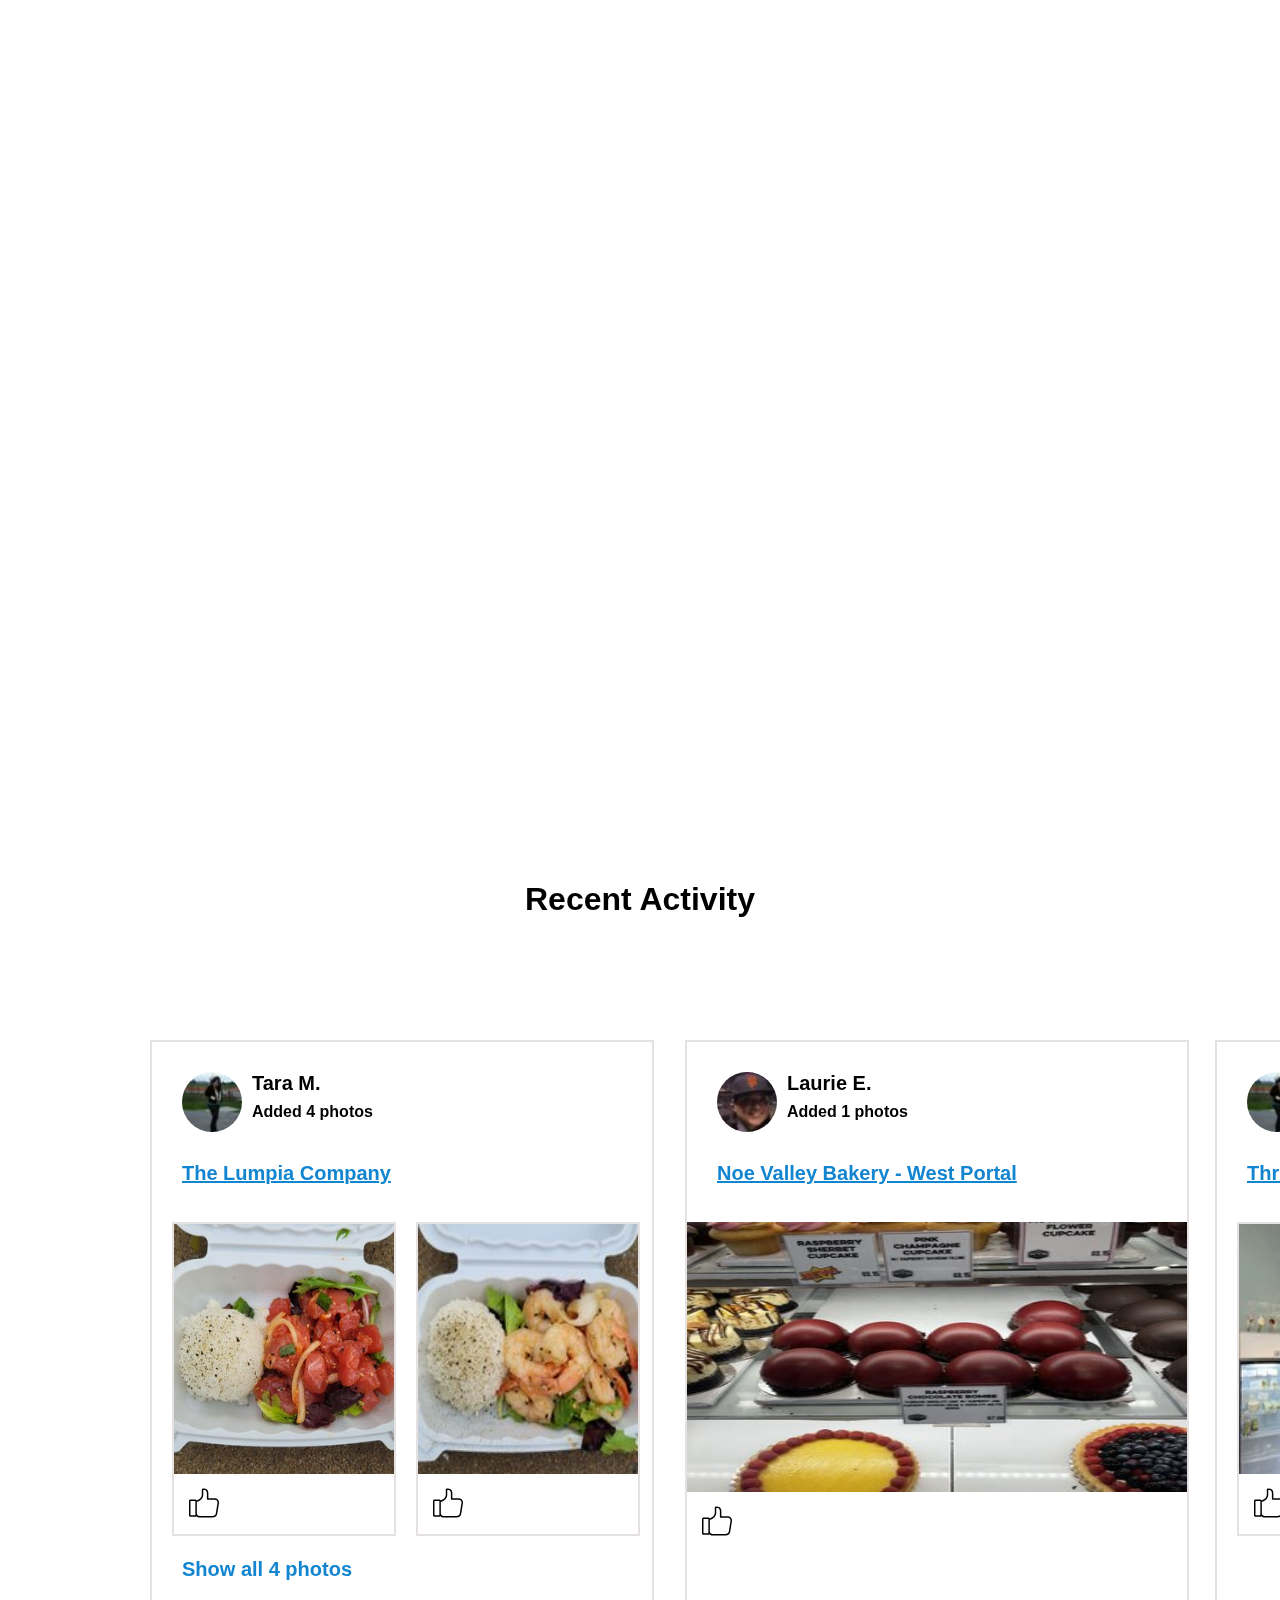
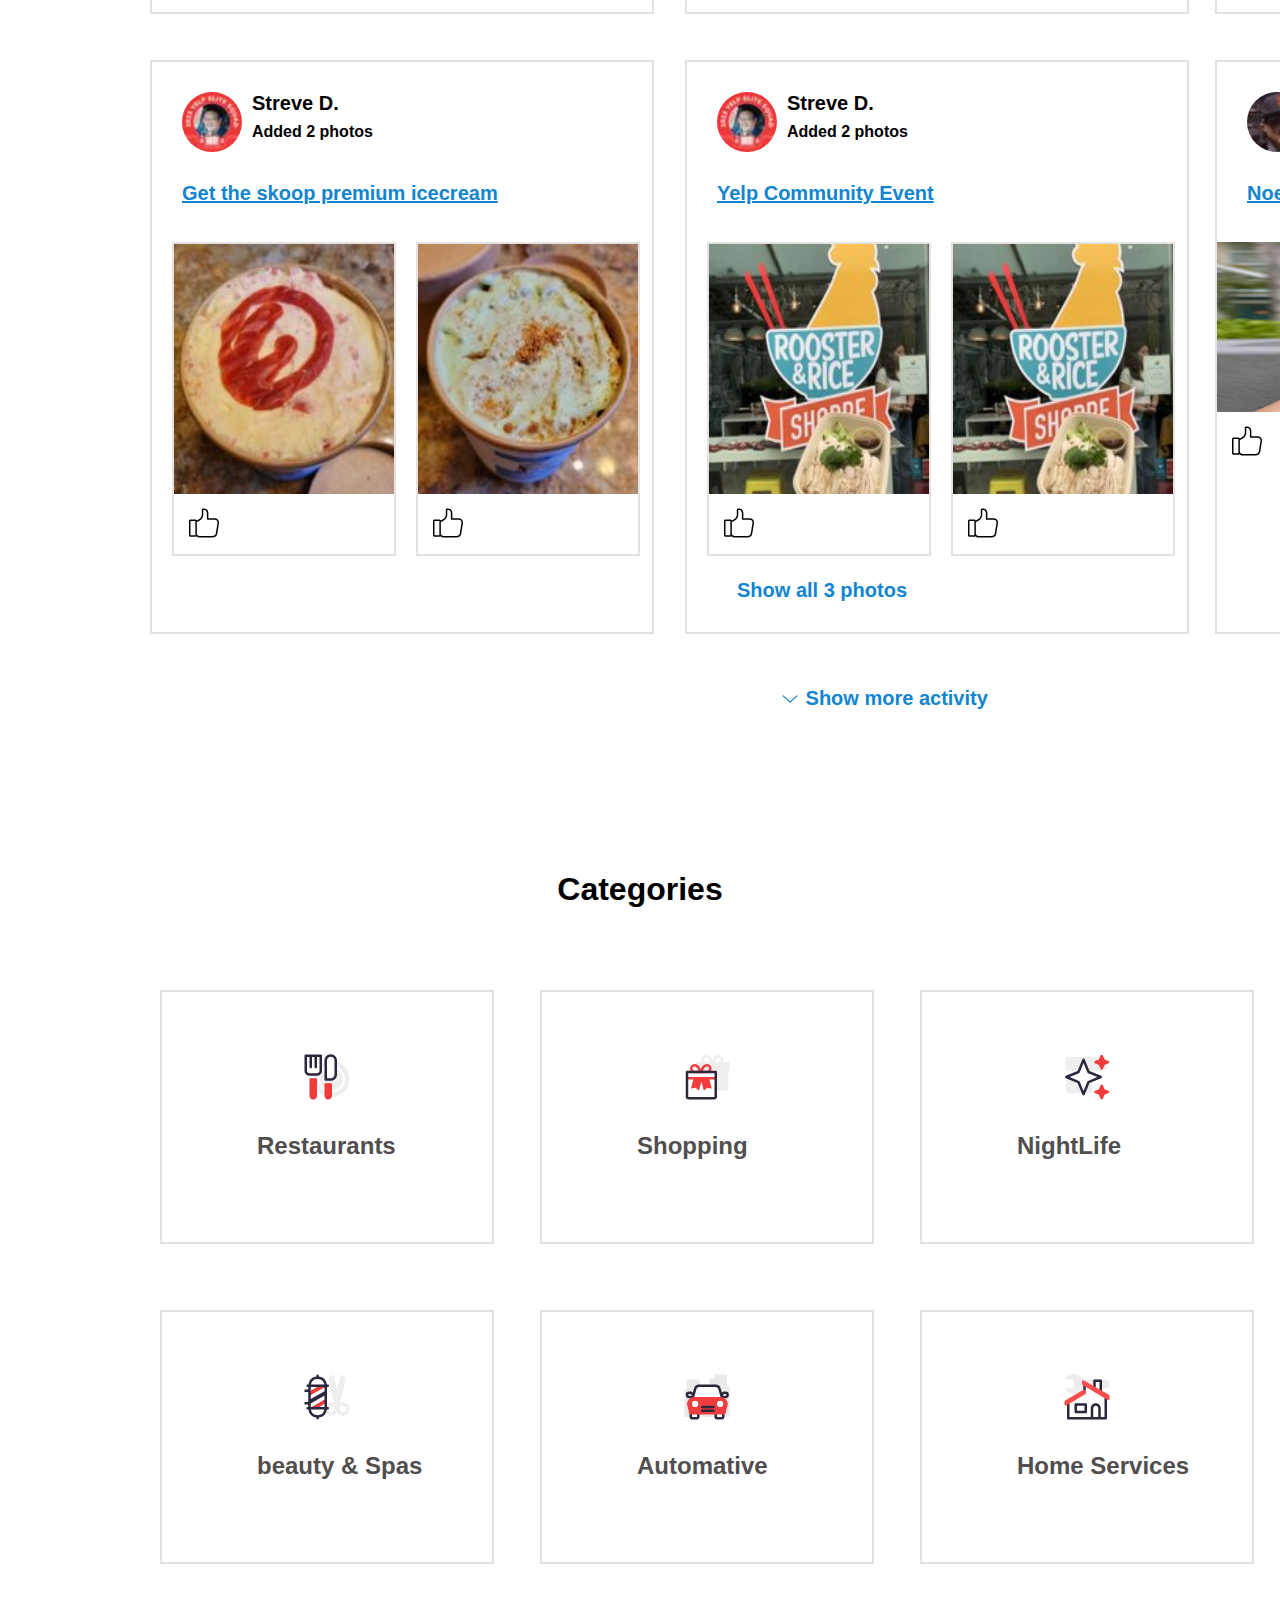
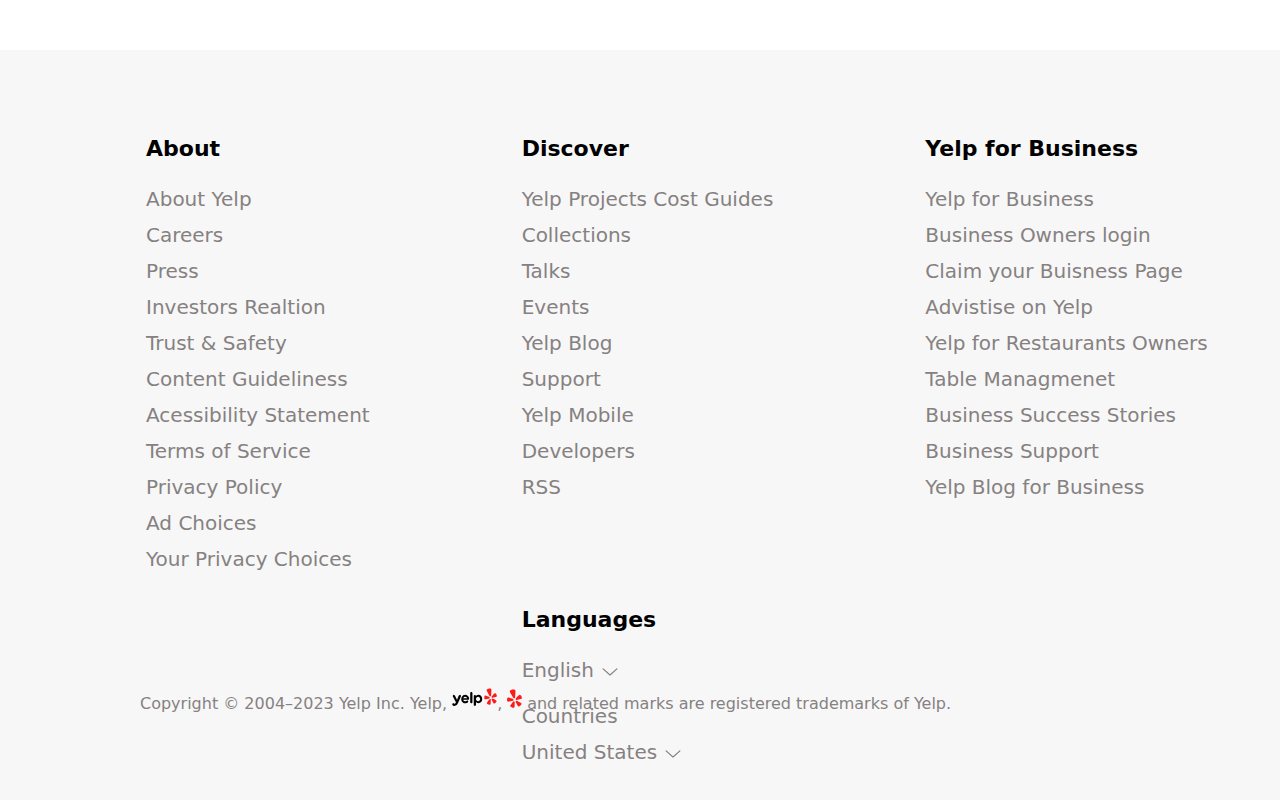
<file: index.html>
<!DOCTYPE html>
<html lang="en">
  <head>
    <meta charset="UTF-8" />
    <meta http-equiv="X-UA-Compatible" />
    <meta name="viewport" content="width=device-width, initial-scale=1.0" />
    <title>yelp.com</title>
    <link rel="stylesheet" href="styles.css" />
  </head>
  <body>
    <div class="hero-section clearfix">
      <nav>
        <img class="logo" src="images/logo.svg" />
        <form>
          <input
            class="search1"
            type="text"
            placeholder="tacos, cheap dinner, Max's"
          />
          <input class="search2" type="text" placeholder="San Francisco, CA" />
          <button type="submit">
            <svg class="icon" width="24" height="24" class="icon_svg">
              <path
                d="M21.853 20.355l-3.444-3.443a9.428 9.428 0 10-16.761-6.171 9.428 9.428 0 0015.348 7.586l3.443 3.442a1 1 0 101.414-1.414zM5.82 16.245a7.429 7.429 0 115.253 2.175 7.38 7.38 0 01-5.253-2.176z"
              ></path>
            </svg>
          </button>
        </form>
        <div class="dropdown">
          <button class="dropbtn">
            Yelp for Business
            <svg
              class="svg-icon"
              style="
                width: 1em;
                height: 1em;
                vertical-align: middle;
                fill: currentColor;
                overflow: hidden;
              "
              viewBox="0 0 1024 1024"
              version="1.1"
              xmlns="http://www.w3.org/2000/svg"
            >
              <path
                d="M896 352a32 32 0 0 0-32-32c-8.288 0-15.776 3.232-21.456 8.4l-0.08-0.08L512 628.752 181.52 328.32l-0.08 0.08A31.744 31.744 0 0 0 160 320a32 32 0 0 0-32 32c0 9.392 4.112 17.744 10.544 23.6l-0.064 0.08 352 320 0.064-0.08c5.68 5.168 13.168 8.4 21.456 8.4s15.776-3.232 21.456-8.416l0.08 0.08 352-320-0.08-0.08c6.432-5.84 10.544-14.208 10.544-23.584z"
              />
            </svg>
          </button>
          <div class="dropdown-content">
            <a href="#">Add a Business</a>s
            <a href="#">Claim your business</a>
            <a href="#">Log in to your Account</a>
            <a href="#">Explore yelp for Business</a>
          </div>
        </div>
        <button class="dropbtn2">Write a Review</button>
        <a href="login.html"><button class="dropbtn3">Log In</button></a>
        <a href="signup.html"><button class="dropbtn4">Sign Up</button></a>
      </nav>
      <div class="restaurants">
        <button class="btn1">
          Restaurants
          <svg
            class="svg-icon"
            style="
              width: 1em;
              height: 1em;
              vertical-align: middle;
              fill: currentColor;
              overflow: hidden;
            "
            viewBox="0 0 1024 1024"
            version="1.1"
            xmlns="http://www.w3.org/2000/svg"
          >
            <path
              d="M896 352a32 32 0 0 0-32-32c-8.288 0-15.776 3.232-21.456 8.4l-0.08-0.08L512 628.752 181.52 328.32l-0.08 0.08A31.744 31.744 0 0 0 160 320a32 32 0 0 0-32 32c0 9.392 4.112 17.744 10.544 23.6l-0.064 0.08 352 320 0.064-0.08c5.68 5.168 13.168 8.4 21.456 8.4s15.776-3.232 21.456-8.416l0.08 0.08 352-320-0.08-0.08c6.432-5.84 10.544-14.208 10.544-23.584z"
            />
          </svg>
        </button>
        <button class="btn1">
          Home Services
          <svg
            class="svg-icon"
            style="
              width: 1em;
              height: 1em;
              vertical-align: middle;
              fill: currentColor;
              overflow: hidden;
            "
            viewBox="0 0 1024 1024"
            version="1.1"
            xmlns="http://www.w3.org/2000/svg"
          >
            <path
              d="M896 352a32 32 0 0 0-32-32c-8.288 0-15.776 3.232-21.456 8.4l-0.08-0.08L512 628.752 181.52 328.32l-0.08 0.08A31.744 31.744 0 0 0 160 320a32 32 0 0 0-32 32c0 9.392 4.112 17.744 10.544 23.6l-0.064 0.08 352 320 0.064-0.08c5.68 5.168 13.168 8.4 21.456 8.4s15.776-3.232 21.456-8.416l0.08 0.08 352-320-0.08-0.08c6.432-5.84 10.544-14.208 10.544-23.584z"
            />
          </svg>
        </button>
        <button class="btn1">
          Auto Services
          <svg
            class="svg-icon"
            style="
              width: 1em;
              height: 1em;
              vertical-align: middle;
              fill: currentColor;
              overflow: hidden;
            "
            viewBox="0 0 1024 1024"
            version="1.1"
            xmlns="http://www.w3.org/2000/svg"
          >
            <path
              d="M896 352a32 32 0 0 0-32-32c-8.288 0-15.776 3.232-21.456 8.4l-0.08-0.08L512 628.752 181.52 328.32l-0.08 0.08A31.744 31.744 0 0 0 160 320a32 32 0 0 0-32 32c0 9.392 4.112 17.744 10.544 23.6l-0.064 0.08 352 320 0.064-0.08c5.68 5.168 13.168 8.4 21.456 8.4s15.776-3.232 21.456-8.416l0.08 0.08 352-320-0.08-0.08c6.432-5.84 10.544-14.208 10.544-23.584z"
            />
          </svg>
        </button>
        <button class="btn11">
          More
          <svg
            class="svg-icon"
            style="
              width: 1em;
              height: 1em;
              vertical-align: middle;
              fill: currentColor;
              overflow: hidden;
            "
            viewBox="0 0 1024 1024"
            version="1.1"
            xmlns="http://www.w3.org/2000/svg"
          >
            <path
              d="M896 352a32 32 0 0 0-32-32c-8.288 0-15.776 3.232-21.456 8.4l-0.08-0.08L512 628.752 181.52 328.32l-0.08 0.08A31.744 31.744 0 0 0 160 320a32 32 0 0 0-32 32c0 9.392 4.112 17.744 10.544 23.6l-0.064 0.08 352 320 0.064-0.08c5.68 5.168 13.168 8.4 21.456 8.4s15.776-3.232 21.456-8.416l0.08 0.08 352-320-0.08-0.08c6.432-5.84 10.544-14.208 10.544-23.584z"
            />
          </svg>
        </button>
      </div>

      <div class="hero-text"></div>
      <button class="hero-btn">
        <svg class="icon" width="24" height="24" class="icon_svg">
          <path
            d="M21.853 20.355l-3.444-3.443a9.428 9.428 0 10-16.761-6.171 9.428 9.428 0 0015.348 7.586l3.443 3.442a1 1 0 101.414-1.414zM5.82 16.245a7.429 7.429 0 115.253 2.175 7.38 7.38 0 01-5.253-2.176z"
          ></path>
        </svg>
      </button>
      <div class="line"></div>
      <div class="line"></div>
      <div class="line"></div>
      <div class="line"></div>
    </div>
    <div class="recent">
      <h1>Recent Activity</h1>
      <card class="card1">
        <img class="profile" src="images/profile-image.jpg" />
        <h3>Tara M.</h3>
        <p>Added 4 photos</p>
        <a class="link" href="#">The Lumpia Company</a>

        <div class="images">
          <div class="sec1">
            <img src="images/food1.jpg" height="250px" width="220px" />
            <img class="icon_svg" src="images/like-icon.svg" />
          </div>
          <div class="sec2">
            <img src="images/food2.jpg" height="250px" width="220px" />
            <img class="icon_svg" src="images/like-icon.svg" />
          </div>
        </div>
        <h4 class="link bottom">Show all 4 photos</h4>
      </card>

      <card class="card2">
        <img class="profile" src="images/profile2.jpg" />
        <h3>Laurie E.</h3>
        <p>Added 1 photos</p>
        <a class="link" href="#">Noe Valley Bakery - West Portal</a>

        <div class="imagess">
          <img src="images/food3.jpg" height="270px" width="500px" />
          <img class="icon_svg" src="images/like-icon.svg" />
        </div>
      </card>

      <card class="card3">
        <img class="profile" src="images/profile-image.jpg" />
        <h3>Rebecca W.</h3>
        <p>Added 2 photos</p>
        <a class="link" href="#">Three Polar bears</a>

        <div class="images">
          <div class="sec1">
            <img src="images/book1.jpg" height="250px" width="220px" />
            <img class="icon_svg" src="images/like-icon.svg" />
          </div>
          <div class="sec2">
            <img src="images/book2.jpg" height="250px" width="220px" />
            <img class="icon_svg" src="images/like-icon.svg" />
          </div>
        </div>
      </card>

      <card class="card4">
        <img class="profile" src="images/profile3.jpg" />
        <h3>Streve D.</h3>
        <p>Added 2 photos</p>
        <a class="link" href="#">Get the skoop premium icecream</a>

        <div class="images">
          <div class="sec1">
            <img src="images/icecream1.jpg" height="250px" width="220px" />
            <img class="icon_svg" src="images/like-icon.svg" />
          </div>
          <div class="sec2">
            <img src="images/icecream2.jpg" height="250px" width="220px" />
            <img class="icon_svg" src="images/like-icon.svg" />
          </div>
        </div>
      </card>

      <card class="card5">
        <img class="profile" src="images/profile3.jpg" />
        <h3>Streve D.</h3>
        <p>Added 2 photos</p>
        <a class="link" href="#">Yelp Community Event</a>

        <div class="images">
          <div class="sec1">
            <img src="images/juice2.jpg" height="250px" width="220px" />
            <img class="icon_svg" src="images/like-icon.svg" />
          </div>
          <div class="sec2">
            <img src="images/juice2.jpg" height="250px" width="220px" />
            <img class="icon_svg" src="images/like-icon.svg" />
          </div>
          <h4 class="link bottom1">Show all 3 photos</h4>
        </div>
      </card>
      <card class="card6">
        <img class="profile" src="images/profile2.jpg" />
        <h3>Laurie E.</h3>
        <p>Added 1 photos</p>
        <a class="link" href="#">Noe Valley Bakery - West Portal</a>

        <div class="imagess">
          <img src="images/juice3.jpg" height="170px" width="500px" />
          <img class="icon_svg" src="images/like-icon.svg" />
        </div>
      </card>

      <h4 class="link bottom2">
        <svg
          class="svg-icon"
          style="
            width: 1em;
            height: 1em;
            vertical-align: middle;
            fill: currentColor;
            overflow: hidden;
          "
          viewBox="0 0 1024 1024"
          version="1.1"
          xmlns="http://www.w3.org/2000/svg"
        >
          <path
            d="M896 352a32 32 0 0 0-32-32c-8.288 0-15.776 3.232-21.456 8.4l-0.08-0.08L512 628.752 181.52 328.32l-0.08 0.08A31.744 31.744 0 0 0 160 320a32 32 0 0 0-32 32c0 9.392 4.112 17.744 10.544 23.6l-0.064 0.08 352 320 0.064-0.08c5.68 5.168 13.168 8.4 21.456 8.4s15.776-3.232 21.456-8.416l0.08 0.08 352-320-0.08-0.08c6.432-5.84 10.544-14.208 10.544-23.584z"
          />
        </svg>
        Show more activity
      </h4>
    </div>

    <div class="components">
      <h1>Categories</h1>
      <div>
        <div class="box1">
          <img class="img1" src="images/restaurants.svg" alt="" />
          <h3 class="title">Restaurants</h3>
        </div>
        <div class="box2">
          <img class="img1" src="images/shopping.svg" alt="" />
          <h3 class="title">Shopping</h3>
        </div>
        <div class="box3">
          <img class="img1" src="images/nightlife.svg" alt="" />
          <h3 class="title">NightLife</h3>
        </div>
        <div class="box4">
          <img class="img1" src="images/active life.svg" alt="" />
          <h3 class="title">Active Life</h3>
        </div>
        <div class="box5">
          <img class="img1" src="images/beauty & spas.svg" alt="" />
          <h3 class="title" style="width: 300px">beauty & Spas</h3>
        </div>
        <div class="box6">
          <img class="img1" src="images/automative.svg" alt="" />
          <h3 class="title">Automative</h3>
        </div>
        <div class="box7">
          <img class="img1" src="images/Home Services.svg" alt="" />
          <h3 class="title" style="width: 300px">Home Services</h3>
        </div>
        <div class="box8">
          <img class="img1" src="images/More.svg" alt="" />
          <h3 class="title" style="left: 40px">More</h3>
        </div>
      </div>
    </div>
    <footer>
      <div style="float: left">
        <ul>
          <li class="one">About</li>
          <li>About Yelp</li>
          <li>Careers</li>
          <li>Press</li>
          <li>Investors Realtion</li>
          <li>Trust & Safety</li>
          <li>Content Guideliness</li>
          <li>Acessibility Statement</li>
          <li>Terms of Service</li>
          <li>Privacy Policy</li>
          <li>Ad Choices</li>
          <li>Your Privacy Choices</li>
        </ul>
      </div>
      <div style="float: left">
        <ul>
          <li class="one">Discover</li>
          <li>Yelp Projects Cost Guides</li>
          <li>Collections</li>
          <li>Talks</li>
          <li>Events</li>
          <li>Yelp Blog</li>
          <li>Support</li>
          <li>Yelp Mobile</li>
          <li>Developers</li>
          <li>RSS</li>
        </ul>
      </div>
      <div style="float: left">
        <ul>
          <li class="one">Yelp for Business</li>
          <li>Yelp for Business</li>
          <li>Business Owners login</li>
          <li>Claim your Buisness Page</li>
          <li>Advistise on Yelp</li>
          <li>Yelp for Restaurants Owners</li>
          <li>Table Managmenet</li>
          <li>Business Success Stories</li>
          <li>Business Support</li>
          <li>Yelp Blog for Business</li>
        </ul>
      </div>
      <div style="float: left">
        <ul>
          <li class="one">Languages</li>
          <li>
            English
            <svg
              class="svg-icon"
              style="
                width: 1em;
                height: 1em;
                vertical-align: middle;
                fill: currentColor;
                overflow: hidden;
              "
              viewBox="0 0 1024 1024"
              version="1.1"
              xmlns="http://www.w3.org/2000/svg"
            >
              <path
                d="M896 352a32 32 0 0 0-32-32c-8.288 0-15.776 3.232-21.456 8.4l-0.08-0.08L512 628.752 181.52 328.32l-0.08 0.08A31.744 31.744 0 0 0 160 320a32 32 0 0 0-32 32c0 9.392 4.112 17.744 10.544 23.6l-0.064 0.08 352 320 0.064-0.08c5.68 5.168 13.168 8.4 21.456 8.4s15.776-3.232 21.456-8.416l0.08 0.08 352-320-0.08-0.08c6.432-5.84 10.544-14.208 10.544-23.584z"
              />
            </svg>
          </li>
          <li style="margin-top: 10px">Countries</li>
          <li class="one">
            United States
            <svg
              class="svg-icon"
              style="
                width: 1em;
                height: 1em;
                vertical-align: middle;
                fill: currentColor;
                overflow: hidden;
              "
              viewBox="0 0 1024 1024"
              version="1.1"
              xmlns="http://www.w3.org/2000/svg"
            >
              <path
                d="M896 352a32 32 0 0 0-32-32c-8.288 0-15.776 3.232-21.456 8.4l-0.08-0.08L512 628.752 181.52 328.32l-0.08 0.08A31.744 31.744 0 0 0 160 320a32 32 0 0 0-32 32c0 9.392 4.112 17.744 10.544 23.6l-0.064 0.08 352 320 0.064-0.08c5.68 5.168 13.168 8.4 21.456 8.4s15.776-3.232 21.456-8.416l0.08 0.08 352-320-0.08-0.08c6.432-5.84 10.544-14.208 10.544-23.584z"
              />
            </svg>
          </li>
        </ul>
      </div>
      <p>
        Copyright &copy; 2004–2023 Yelp Inc. Yelp,
        <img class="img11" src="images/footer-logo.svg" />,
        <img src="images/burst.svg" style="height: 20px" /> and related marks
        are registered trademarks of Yelp.
      </p>
    </footer>
  </body>
</html>
</file>
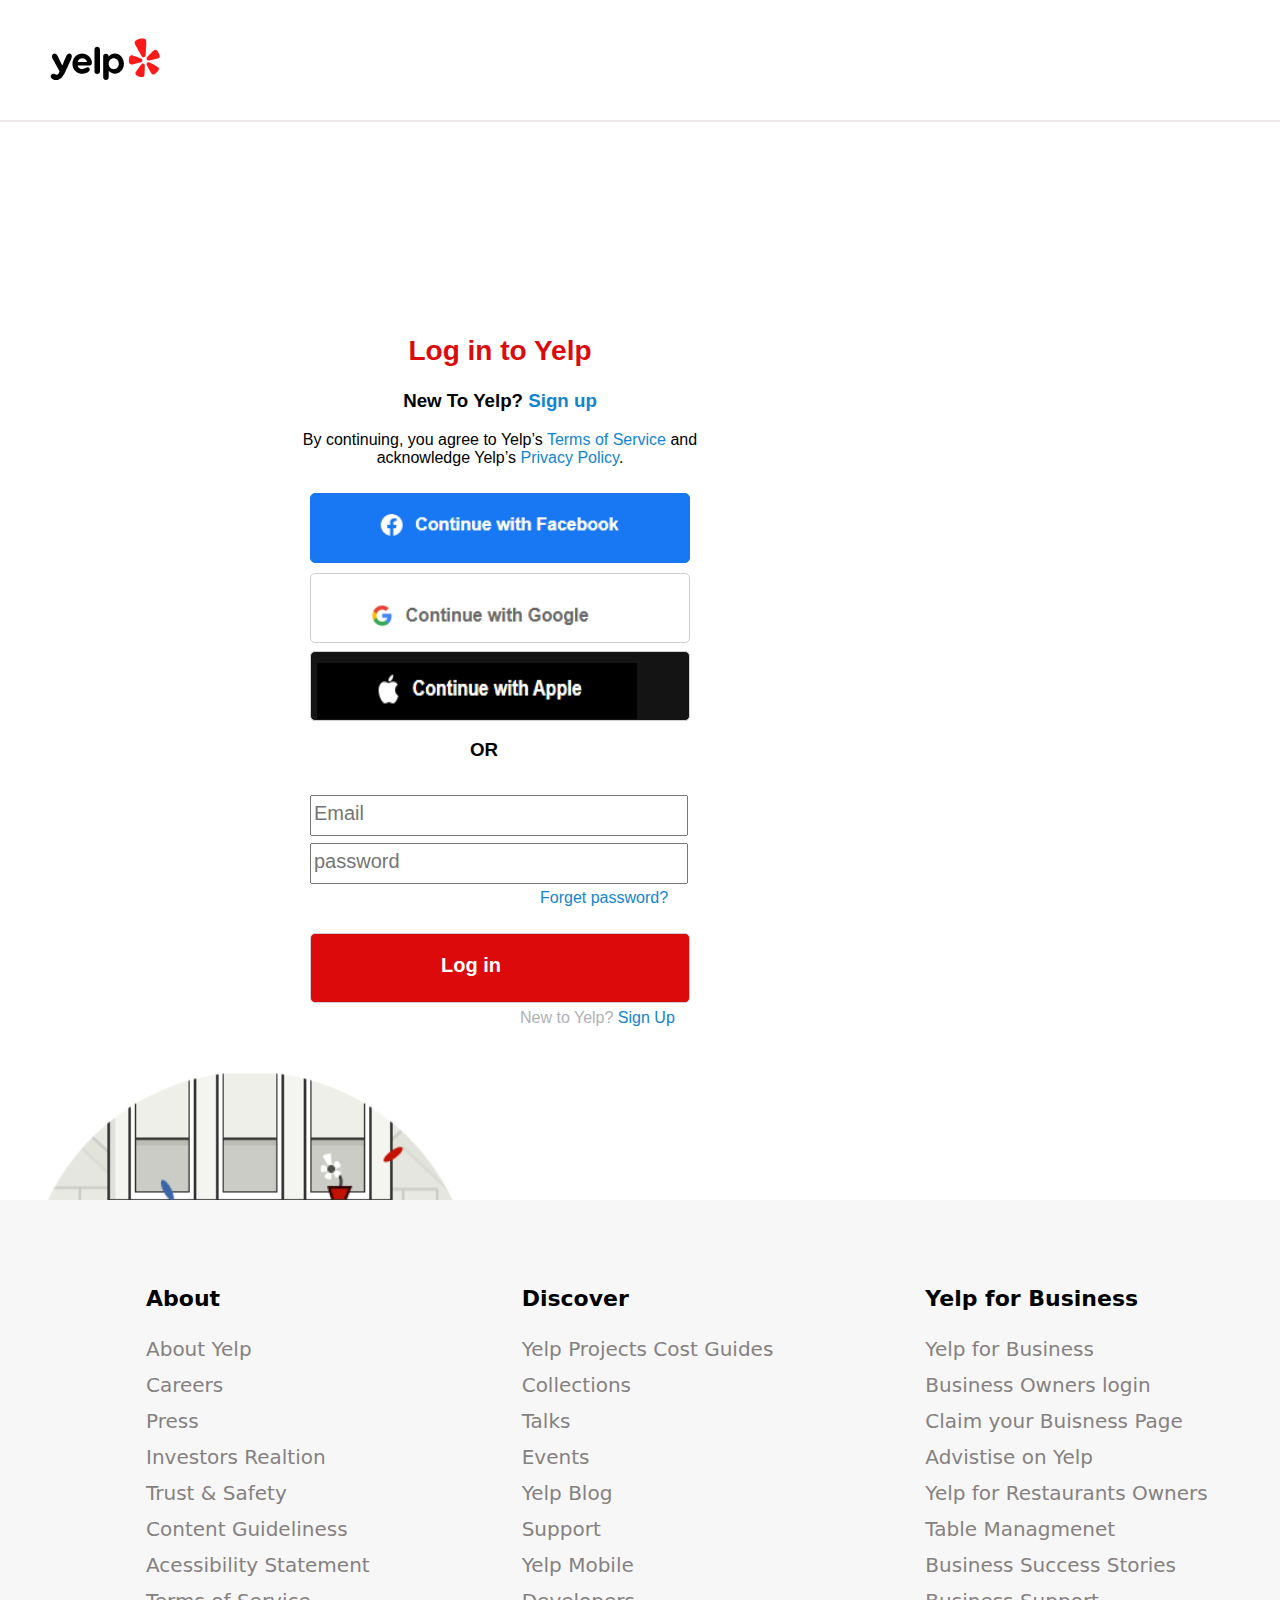
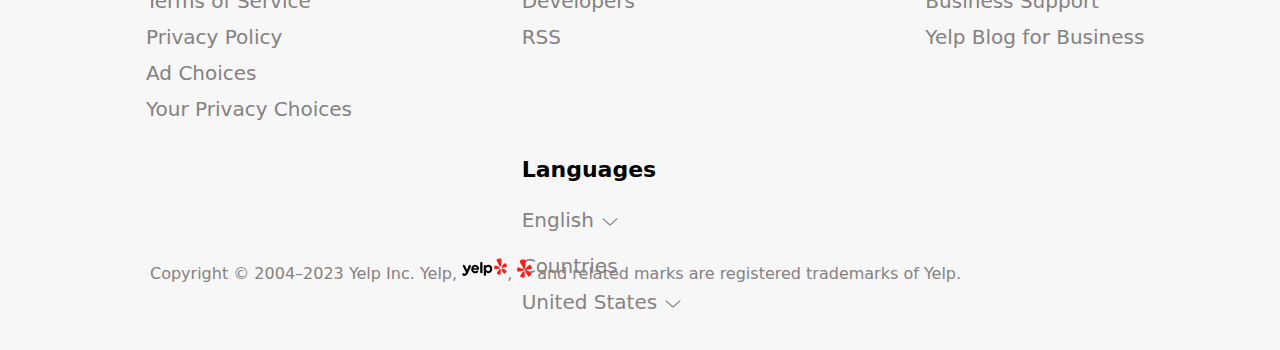
<file: login.html>
<!DOCTYPE html>
<html lang="en">
  <head>
    <meta charset="UTF-8" />
    <meta http-equiv="X-UA-Compatible" content="IE=edge" />
    <meta name="viewport" content="width=device-width, initial-scale=1.0" />
    <title>yelp-login.com</title>
    <link rel="stylesheet" href="login.css" />
  </head>
  <body>
    <nav>
      <img src="images/footer-logo.svg" />
    </nav>

    <div>
      <div class="login">
        <h2 style="font-size: 28px">Log in to Yelp</h2>
        <h3 style="color: black">
          New To Yelp?
          <span style="color: #1285d1; margin-top: 0px">Sign up</span>
        </h3>
        <p style="color: black">
          By continuing, you agree to Yelp’s
          <span style="color: #1285d1; margin-top: 0px">Terms of Service</span>
          and <br />
          acknowledge Yelp’s <span style="color: #1285d1">Privacy Policy</span>.
        </p>

        <a href="www.facebook.com" style="position: relative">
          <button class="facebook-button">
            <img style="width: 320px" src="images/facebook.PNG" alt="" />
          </button>
        </a>
        <a href="https://www.google.com/">
          <button class="facebook-button2">
            <img style="width: 320px" src="images/google.png" alt="" />
          </button>
        </a>
        <a href=" https://appleid.apple.com/" style="position: relative">
          <button class="facebook-button3">
            <img
              style="margin-top: 10px; width: 320px"
              src="images/apple button.PNG"
            />
          </button>
        </a>
        <h3 style="color: black; position: absolute; top: 720px; left: 470px">
          OR
        </h3>
        <form>
          <input
            style="position: absolute; top: 2px; left: 310px"
            type="text"
            placeholder="Email"
          />
          <input
            style="position: absolute; top: 50px; left: 310px"
            type="password"
            placeholder="password"
          />
          <p
            style="color: #1285d1; position: absolute; top: 230px; left: 540px"
          >
            Forget password?
          </p>
          <button
            style="
              padding-left: 130px;
              color: white;
              background-color: #dc0a0a;
              top: 280px;
            "
            class="facebook-button2"
          >
            Log in
          </button>
          <p
            style="color: #afb1b4; position: absolute; top: 350px; left: 520px"
          >
            New to Yelp? <span style="color: #1285d1">Sign Up</span>
          </p>
        </form>
      </div>
      <div style="float: left">
        <img
          style="width: 500px; margin-top: 160px"
          src="images/signup_illustration.png"
        />
      </div>
    </div>
    <footer>
      <div style="float: left">
        <ul>
          <li>About</li>
          <li>About Yelp</li>
          <li>Careers</li>
          <li>Press</li>
          <li>Investors Realtion</li>
          <li>Trust & Safety</li>
          <li>Content Guideliness</li>
          <li>Acessibility Statement</li>
          <li>Terms of Service</li>
          <li>Privacy Policy</li>
          <li>Ad Choices</li>
          <li>Your Privacy Choices</li>
        </ul>
      </div>
      <div style="float: left">
        <ul>
          <li>Discover</li>
          <li>Yelp Projects Cost Guides</li>
          <li>Collections</li>
          <li>Talks</li>
          <li>Events</li>
          <li>Yelp Blog</li>
          <li>Support</li>
          <li>Yelp Mobile</li>
          <li>Developers</li>
          <li>RSS</li>
        </ul>
      </div>
      <div style="float: left">
        <ul>
          <li>Yelp for Business</li>
          <li>Yelp for Business</li>
          <li>Business Owners login</li>
          <li>Claim your Buisness Page</li>
          <li>Advistise on Yelp</li>
          <li>Yelp for Restaurants Owners</li>
          <li>Table Managmenet</li>
          <li>Business Success Stories</li>
          <li>Business Support</li>
          <li>Yelp Blog for Business</li>
        </ul>
      </div>
      <div style="float: left">
        <ul>
          <li>Languages</li>
          <li>
            English
            <svg
              class="svg-icon"
              style="
                width: 1em;
                height: 1em;
                vertical-align: middle;
                fill: currentColor;
                overflow: hidden;
              "
              viewBox="0 0 1024 1024"
              version="1.1"
              xmlns="http://www.w3.org/2000/svg"
            >
              <path
                d="M896 352a32 32 0 0 0-32-32c-8.288 0-15.776 3.232-21.456 8.4l-0.08-0.08L512 628.752 181.52 328.32l-0.08 0.08A31.744 31.744 0 0 0 160 320a32 32 0 0 0-32 32c0 9.392 4.112 17.744 10.544 23.6l-0.064 0.08 352 320 0.064-0.08c5.68 5.168 13.168 8.4 21.456 8.4s15.776-3.232 21.456-8.416l0.08 0.08 352-320-0.08-0.08c6.432-5.84 10.544-14.208 10.544-23.584z"
              />
            </svg>
          </li>
          <li style="margin-top: 10px">Countries</li>
          <li>
            United States
            <svg
              class="svg-icon"
              style="
                width: 1em;
                height: 1em;
                vertical-align: middle;
                fill: currentColor;
                overflow: hidden;
              "
              viewBox="0 0 1024 1024"
              version="1.1"
              xmlns="http://www.w3.org/2000/svg"
            >
              <path
                d="M896 352a32 32 0 0 0-32-32c-8.288 0-15.776 3.232-21.456 8.4l-0.08-0.08L512 628.752 181.52 328.32l-0.08 0.08A31.744 31.744 0 0 0 160 320a32 32 0 0 0-32 32c0 9.392 4.112 17.744 10.544 23.6l-0.064 0.08 352 320 0.064-0.08c5.68 5.168 13.168 8.4 21.456 8.4s15.776-3.232 21.456-8.416l0.08 0.08 352-320-0.08-0.08c6.432-5.84 10.544-14.208 10.544-23.584z"
              />
            </svg>
          </li>
        </ul>
      </div>
      <p class="pp">
        Copyright &copy; 2004–2023 Yelp Inc. Yelp,
        <img class="img11" src="images/footer-logo.svg" />,
        <img src="images/burst.svg" style="height: 20px" /> and related marks
        are registered trademarks of Yelp.
      </p>
    </footer>
  </body>
</html>
</file>
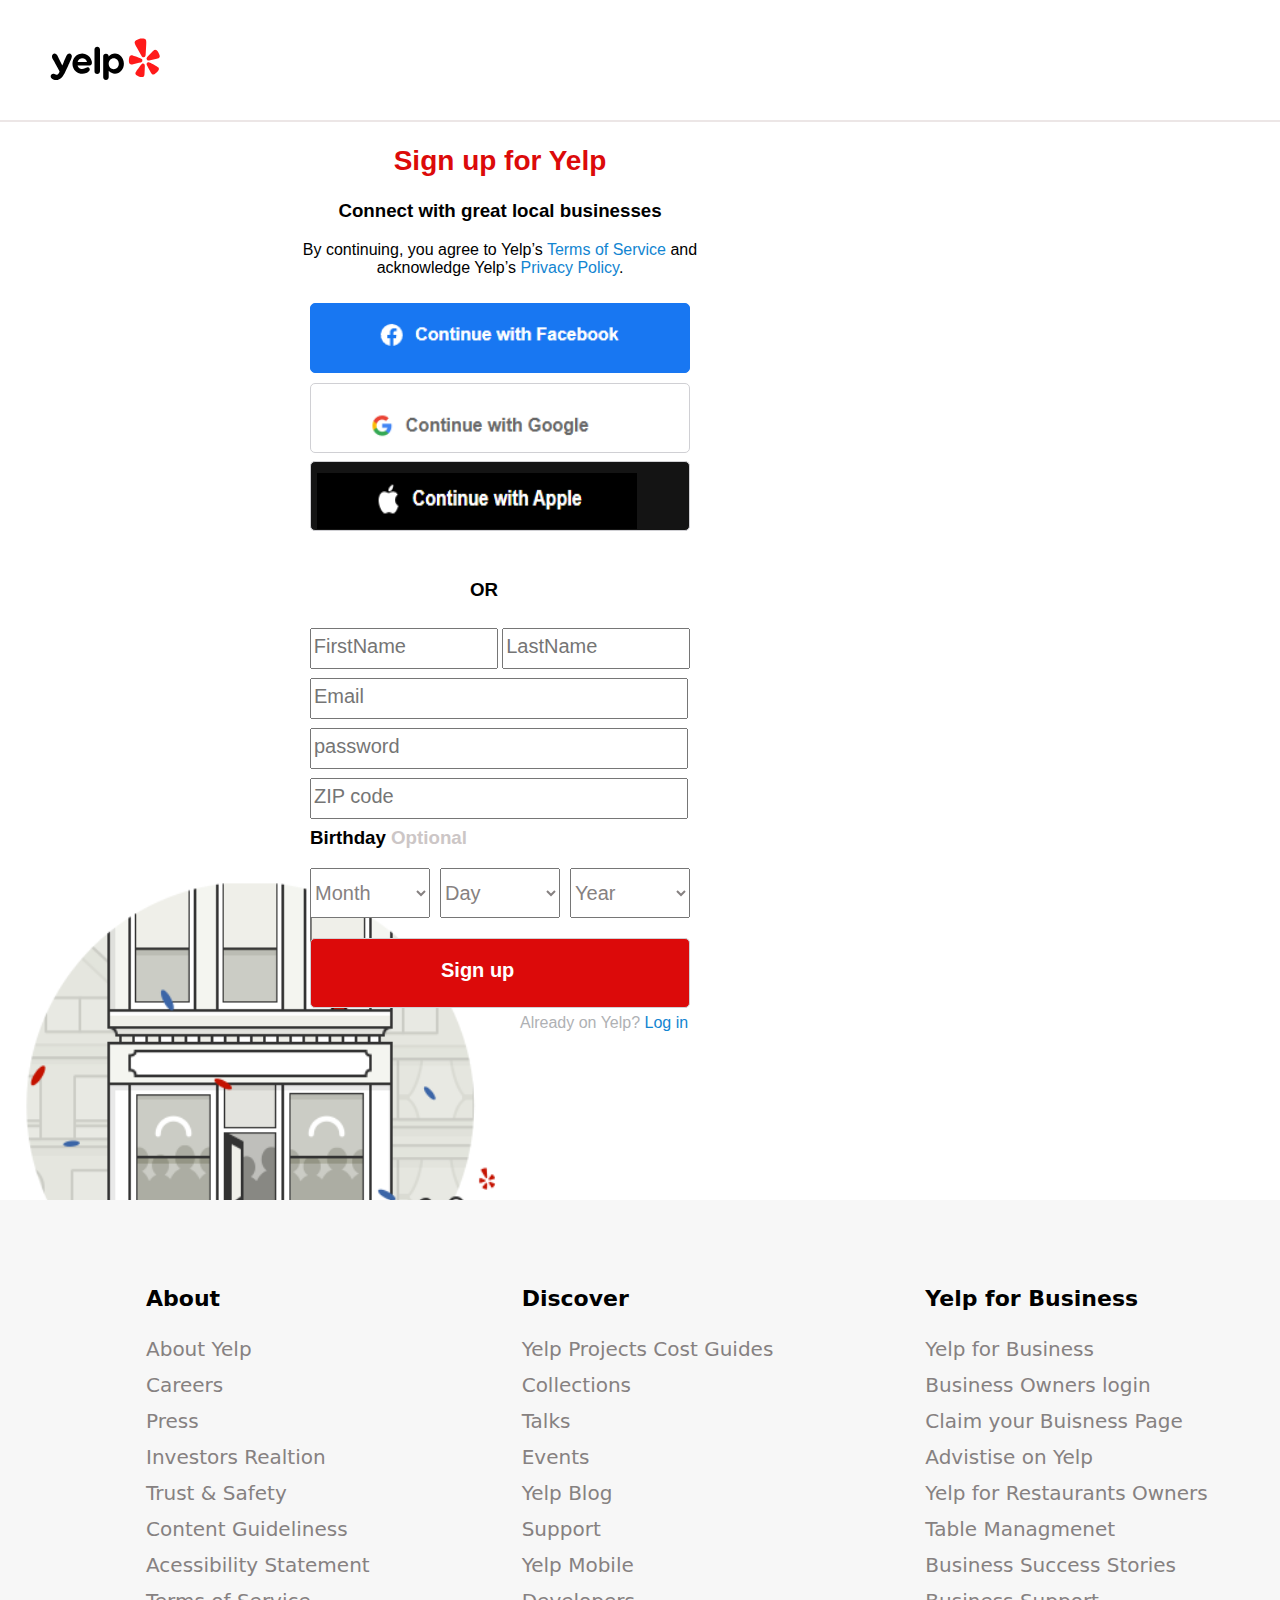
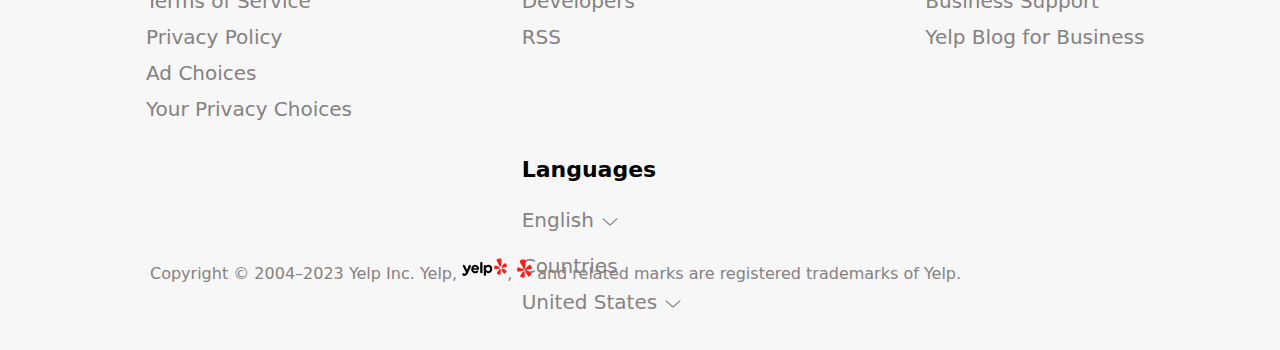
<file: signup.html>
<!DOCTYPE html>
<html lang="en">
  <head>
    <meta charset="UTF-8" />
    <meta http-equiv="X-UA-Compatible" content="IE=edge" />
    <meta name="viewport" content="width=device-width, initial-scale=1.0" />
    <title>yelp-signup.com</title>
    <link rel="stylesheet" href="login.css" />
  </head>
  <body>
    <nav>
      <img src="images/footer-logo.svg" />
    </nav>

    <div>
      <div class="signup">
        <h2 style="font-size: 28px">Sign up for Yelp</h2>
        <h3 style="color: black">Connect with great local businesses</h3>
        <p style="color: black">
          By continuing, you agree to Yelp’s
          <span style="color: #1285d1; margin-top: 0px">Terms of Service</span>
          and <br />
          acknowledge Yelp’s <span style="color: #1285d1">Privacy Policy</span>.
        </p>

        <a href="www.facebook.com" style="position: relative">
          <button class="facebook-button">
            <img style="width: 320px" src="images/facebook.PNG" alt="" />
          </button>
        </a>
        <a href="https://www.google.com/">
          <button class="facebook-button2">
            <img style="width: 320px" src="images/google.png" alt="" />
          </button>
        </a>
        <a href=" https://appleid.apple.com/" style="position: relative">
          <button class="facebook-button3">
            <img
              style="margin-top: 10px; width: 320px"
              src="images/apple button.PNG"
            />
          </button>
        </a>
        <h3 style="color: black; position: absolute; top: 560px; left: 470px">
          OR
        </h3>
        <form style="top: 25px">
          <input
            style="width: 180px; left: 310px"
            type="text"
            placeholder="FirstName"
          />
          <input
            style="width: 180px; left: 310px"
            type="text"
            placeholder="LastName"
          />
          <input
            style="position: absolute; top: 50px; left: 310px"
            type="text"
            placeholder="Email"
          />
          <input
            style="position: absolute; top: 100px; left: 310px"
            type="password"
            placeholder="password"
          />
          <input
            style="position: absolute; top: 150px; left: 310px"
            type="number"
            placeholder="ZIP code"
          />
          <h3 style="color: black; position: absolute; top: 330px; left: 310px">
            Birthday <span style="color: rgb(204, 198, 198)">Optional</span>
          </h3>
          <select
            style="position: absolute; top: 390px; left: 310px"
            id="month"
            name="Month"
          >
            <option value="Month">Month</option>
            <option value="January">January</option>
            <option value="Feb">Feb</option>
            <option value="March">March</option>
          </select>

          <select
            style="position: absolute; top: 390px; left: 440px"
            id="month"
            name="Day"
          >
            <option value="Day">Day</option>
            <option value="1">1</option>
            <option value="2">2</option>
            <option value="3">3</option>
            <option value="4">4</option>
            <option value="5">5</option>
            <option value="6">6</option>
          </select>

          <select
            style="position: absolute; top: 390px; left: 570px"
            id="month"
            name="Year"
          >
            <option value="Year">Year</option>
            <option value="2020">2020</option>
            <option value="2021">2021</option>
            <option value="2022">2022</option>
            <option value="2023">2023</option>
            <option value="2024">2024</option>
            <option value="2024">2024</option>
          </select>

          <button
            style="
              padding-left: 130px;
              color: white;
              background-color: #dc0a0a;
              top: 450px;
            "
            class="facebook-button2"
          >
            Sign up
          </button>
          <p
            style="color: #afb1b4; position: absolute; top: 520px; left: 520px"
          >
            Already on Yelp? <span style="color: #1285d1">Log in</span>
          </p>
        </form>
      </div>
      <div style="float: left">
        <img
          style="width: 500px; margin-top: 160px"
          src="images/signup_illustration.png"
        />
      </div>
    </div>
    <footer>
      <div style="float: left">
        <ul>
          <li>About</li>
          <li>About Yelp</li>
          <li>Careers</li>
          <li>Press</li>
          <li>Investors Realtion</li>
          <li>Trust & Safety</li>
          <li>Content Guideliness</li>
          <li>Acessibility Statement</li>
          <li>Terms of Service</li>
          <li>Privacy Policy</li>
          <li>Ad Choices</li>
          <li>Your Privacy Choices</li>
        </ul>
      </div>
      <div style="float: left">
        <ul>
          <li>Discover</li>
          <li>Yelp Projects Cost Guides</li>
          <li>Collections</li>
          <li>Talks</li>
          <li>Events</li>
          <li>Yelp Blog</li>
          <li>Support</li>
          <li>Yelp Mobile</li>
          <li>Developers</li>
          <li>RSS</li>
        </ul>
      </div>
      <div style="float: left">
        <ul>
          <li>Yelp for Business</li>
          <li>Yelp for Business</li>
          <li>Business Owners login</li>
          <li>Claim your Buisness Page</li>
          <li>Advistise on Yelp</li>
          <li>Yelp for Restaurants Owners</li>
          <li>Table Managmenet</li>
          <li>Business Success Stories</li>
          <li>Business Support</li>
          <li>Yelp Blog for Business</li>
        </ul>
      </div>
      <div style="float: left">
        <ul>
          <li>Languages</li>
          <li>
            English
            <svg
              class="svg-icon"
              style="
                width: 1em;
                height: 1em;
                vertical-align: middle;
                fill: currentColor;
                overflow: hidden;
              "
              viewBox="0 0 1024 1024"
              version="1.1"
              xmlns="http://www.w3.org/2000/svg"
            >
              <path
                d="M896 352a32 32 0 0 0-32-32c-8.288 0-15.776 3.232-21.456 8.4l-0.08-0.08L512 628.752 181.52 328.32l-0.08 0.08A31.744 31.744 0 0 0 160 320a32 32 0 0 0-32 32c0 9.392 4.112 17.744 10.544 23.6l-0.064 0.08 352 320 0.064-0.08c5.68 5.168 13.168 8.4 21.456 8.4s15.776-3.232 21.456-8.416l0.08 0.08 352-320-0.08-0.08c6.432-5.84 10.544-14.208 10.544-23.584z"
              />
            </svg>
          </li>
          <li style="margin-top: 10px">Countries</li>
          <li>
            United States
            <svg
              class="svg-icon"
              style="
                width: 1em;
                height: 1em;
                vertical-align: middle;
                fill: currentColor;
                overflow: hidden;
              "
              viewBox="0 0 1024 1024"
              version="1.1"
              xmlns="http://www.w3.org/2000/svg"
            >
              <path
                d="M896 352a32 32 0 0 0-32-32c-8.288 0-15.776 3.232-21.456 8.4l-0.08-0.08L512 628.752 181.52 328.32l-0.08 0.08A31.744 31.744 0 0 0 160 320a32 32 0 0 0-32 32c0 9.392 4.112 17.744 10.544 23.6l-0.064 0.08 352 320 0.064-0.08c5.68 5.168 13.168 8.4 21.456 8.4s15.776-3.232 21.456-8.416l0.08 0.08 352-320-0.08-0.08c6.432-5.84 10.544-14.208 10.544-23.584z"
              />
            </svg>
          </li>
        </ul>
      </div>
      <p class="pp">
        Copyright &copy; 2004–2023 Yelp Inc. Yelp,
        <img class="img11" src="images/footer-logo.svg" />,
        <img src="images/burst.svg" style="height: 20px" /> and related marks
        are registered trademarks of Yelp.
      </p>
    </footer>
  </body>
</html>
</file>
<file: styles.css>
body {
  margin: 0px;
  font-family: "Open Sans", "Helvetica Neue", Helvetica, Arial, sans-serif;
}

.hero-section {
  background-size: cover;
  height: 100vh;
  width: 100%;
  background-image: url("images/image1.jpg");
  opacity: 0;
  animation-name: change-background;
  animation-duration: 50s;
  animation-timing-function: ease-in-out;
  animation-delay: 0s;
  animation-iteration-count: infinite;
}
@keyframes change-background {
  0% {
    background-image: url("images/image1.jpg");
    opacity: 1;
  }
  33.33% {
    background-image: url("images/image2.jpg");
    opacity: 1;
  }

  66.66% {
    background-image: url("images/image3.jpg");
    opacity: 1;
  }

  100% {
    opacity: 0;
    background-image: url("images/image4.jpg");
    opacity: 1;
  }
}
.hero-text {
  font-size: 64px;
  color: white;
  font-weight: bold;
  font-family: Poppins, "Helvetica Neue", Helvetica, Arial, sans-serif;
  margin: 200px;
}

.hero-text::before {
  content: "Nothing like a new coat of paint";
  position: absolute;
  width: 580px;
  opacity: 0;
  animation-name: change-text;
  animation-delay: 0s;
  animation-duration: 50s;
  animation-timing-function: ease-in-out;
  animation-iteration-count: infinite;
}

@keyframes change-text {
  0% {
    content: "Nothing like a new coat of paint";
    opacity: 1;
  }
  33.33% {
    content: "Need to Chill?";
    opacity: 1;
  }
  66.6% {
    opacity: 0;
    content: "Keep your car feeling fresh";
    opacity: 1;
  }
  100% {
    opacity: 0;
    content: "Make a Splash";
    opacity: 1;
  }
}
.hero-btn {
  font-size: 28px;
  color: white;
  font-family: Poppins, "Helvetica Neue", Helvetica, Arial, sans-serif;
  margin: 200px;
  margin-top: 160px;
  width: 250px;
  text-align: left;
}

.hero-btn::before {
  content: "Painters";
  position: absolute;
  width: 200px;
  opacity: 0;
  padding-left: 50px;
  animation-name: change-btn;
  animation-delay: 0s;
  animation-duration: 50s;
  animation-timing-function: ease-in-out;
  animation-iteration-count: infinite;
}

@keyframes change-btn {
  0% {
    content: "Painters";
    opacity: 1;
  }
  33.33% {
    content: "HVAC";
    opacity: 1;
  }
  66.6% {
    content: "Auto Detailing";
    opacity: 1;
  }
  100% {
    content: "Pool Service";
    opacity: 1;
  }
}

body {
  margin: 0px;
  display: flex;
  font-family: "Open Sans", "Helvetica Neue", Helvetica, Arial, sans-serif;
}

nav {
  margin-top: 30px;
}

.logo {
  margin-left: 40px;
  width: 10%;
  height: 60px;
  float: left;
}

form {
  margin-top: 5px;
  overflow: hidden;
  display: inline-block;
}

.search1 {
  float: left;
  width: 300px;
  padding: 20px;
  border: 2px solid rgb(241, 238, 238);
  border-radius: 5px 0px 0px 5px;
}

.search2 {
  float: left;
  width: 300px;
  padding: 20px;
  border: 2px solid rgb(241, 238, 238);
}

input[type="text"]::placeholder {
  font-size: 20px;
}

.dropdown {
  position: absolute;
  display: inline-block;
}

button {
  float: left;
  width: 80px;
  padding: 16px;
  background-color: #dc0a0a;
  border: none;
  border-radius: 2px;
  cursor: pointer;
}

.icon path {
  fill: #ffffff;
}

.dropbtn {
  float: left;
  margin-left: 20px;
  width: 250px;
  background-color: transparent;
  color: white;
  font-size: 20px;
  border: none;
  border-radius: 5px;
  font-weight: bold;
}
.dropbtn:active {
  border: 3px solid #75b7e4;
}
.dropbtn:hover {
  background-color: #c7baba;
}

.dropdown-content {
  width: 300px;
  display: none;
  margin-top: 100px;
  margin-left: 50px;
  font-weight: normal;
  background-color: #ffffff;
  position: absolute;
  text-align: left;
}

.dropdown:hover .dropdown-content {
  display: block;
}

.dropdown-content a {
  color: rgb(7, 7, 7);
  text-decoration: none;
  display: block;
}

.dropbtn2 {
  float: left;
  position: absolute;
  margin-left: 250px;
  width: 200px;
  background-color: transparent;
  color: white;
  font-size: 20px;
  border: none;
  border-radius: 5px;
  font-weight: bold;
}
.dropbtn2:active {
  border: 3px solid #75b7e4;
}
.dropbtn2:hover {
  background-color: #c7baba;
}

.dropbtn3 {
  float: left;
  position: absolute;
  margin-left: 460px;
  width: 130px;
  background-color: transparent;
  color: rgb(255, 255, 255);
  font-size: 20px;
  border: 4px solid white;
  border-radius: 7px;
  font-weight: bold;
}

.dropbtn4 {
  float: right;
  margin-right: 80px;
  width: 130px;
  background-color: #dc0a0a;
  color: rgb(255, 255, 255);
  font-size: 20px;
  border: 4px solid #dc0a0a;
  border-radius: 7px;
  font-weight: bold;
}

.restaurants {
  margin-left: 200px;
}
.btn1 {
  float: left;
  width: 200px;
  background-color: transparent;
  color: white;
  font-size: 20px;
  border: none;
  border-radius: 5px;
  font-weight: normal;
}

.btn11 {
  float: left;
  width: 160px;
  background-color: transparent;
  color: white;
  font-size: 20px;
  border: none;
  border-radius: 5px;
  font-weight: normal;
}
.clear {
  clear: both;
}

.line {
  width: 12px;
  height: 80px;
  margin-top: 9px;
  background-color: rgb(253, 253, 253);
  margin-left: 140px;
  border-radius: 10px;
}

.clearfix::after {
  clear: both;
}

main {
  position: relative;
}
.recent {
  height: 500px;
  width: 100%;
  position: absolute;
  top: 860px;
  left: 0px;
  font-weight: bold;
  text-align: center;
}

.card1 {
  border: 2px solid rgb(230, 225, 225);
  height: 570px;
  width: 500px;
  left: 150px;
  margin-top: 100px;
  position: absolute;
  text-align: left;
}

.profile {
  position: absolute;
  border-radius: 50px;
  height: 60px;
  width: 60px;
  margin: 30px;
}

h3 {
  position: absolute;
  text-align: left;
  margin-left: 100px;
  top: 10px;
  font-size: 20px;
}

p {
  position: absolute;
  margin-left: 100px;
  top: 45px;
}

.link {
  position: absolute;
  color: #1285d1;
  font-weight: bold;
  top: 120px;
  margin-left: 30px;
  font-size: 20px;
}
.images {
  position: inherit;
  float: left;
  top: 180px;
  left: 20px;
}

.sec1 {
  width: 220px;
  height: 310px;
  border: 2px solid rgb(230, 225, 225);
  float: left;
}

.sec2 {
  width: 220px;
  height: 310px;
  border: 2px solid rgb(230, 225, 225);
  float: left;
  margin-left: 20px;
}

.icon_svg {
  margin: 10px;
  top: 10px;
}

.bottom {
  position: relative;
  top: 490px;
}

.card3 {
  border: 2px solid rgb(230, 225, 225);
  height: 570px;
  width: 500px;
  left: 1215px;
  margin-top: 100px;
  position: absolute;
  text-align: left;
}
.card2 {
  border: 2px solid rgb(230, 225, 225);
  height: 570px;
  width: 500px;
  left: 685px;
  margin-top: 100px;
  position: absolute;
  text-align: left;
}

.imagess {
  position: inherit;
  float: left;
  top: 180px;
}

.card4 {
  border: 2px solid rgb(230, 225, 225);
  height: 570px;
  width: 500px;
  left: 150px;
  top: 700px;
  margin-top: 100px;
  position: absolute;
  text-align: left;
}

.card5 {
  border: 2px solid rgb(230, 225, 225);
  height: 570px;
  width: 500px;
  left: 685px;
  top: 700px;
  margin-top: 100px;
  position: absolute;
  text-align: left;
}

.bottom1 {
  top: 310px;
}

.card6 {
  border: 2px solid rgb(230, 225, 225);
  height: 570px;
  width: 500px;
  left: 1215px;
  margin-top: 100px;
  position: absolute;
  text-align: left;
  top: 700px;
}

.bottom2 {
  top: 1400px;
  left: 750px;
}

.components {
  height: 500px;
  width: 100%;
  position: absolute;
  top: 2450px;
  left: 0px;
  font-weight: bold;
  text-align: center;
}

.box1,
.box2,
.box3,
.box4,
.box5,
.box6,
.box7,
.box8 {
  height: 250px;
  width: 330px;
  position: absolute;
  border: 2px solid rgb(230, 225, 225);
  align-items: center;
  margin: 60px;
  left: 100px;
  float: left;
}

.img1 {
  margin: 50px;
  width: 50px;
  height: 50px;
  padding: 10px;
}

.title {
  margin: 90px;
  padding-top: 40px;
  padding-left: 5px;
  font-size: 24px;
  color: rgb(80, 78, 78);
}

.box2 {
  left: 480px;
}
.box3 {
  left: 860px;
}
.box4 {
  left: 1240px;
}

.box5 {
  left: 100px;
  top: 400px;
}
.box6 {
  left: 480px;
  top: 400px;
}
.box7 {
  left: 860px;
  top: 400px;
}
.box8 {
  left: 1240px;
  top: 400px;
}

footer {
  position: absolute;
  top: 3250px;
  background-color: #f7f7f7;
  height: 750px;
  width: 100%;
  font-family: system-ui, -apple-system, BlinkMacSystemFont, "Segoe UI", Roboto,
    Oxygen, Ubuntu, Cantarell, "Open Sans", "Helvetica Neue", sans-serif;
}

footer ul {
  margin-top: 80px;
  margin-left: 100px;
}
footer li {
  list-style-type: none;
  font-size: 20px;
  color: #868181;
  padding: 6px;
}

footer li:hover {
  text-decoration: underline;
  color: #756d6d;
}
ul li:first-child {
  padding-bottom: 20px;
  font-weight: bold;
  color: black;
  font-size: 22px;
}

footer p {
  top: 620px;
  color: #868181;
  margin-left: 140px;
}
.img11 {
  width: 45px;
}
</file>
<file: login.css>
body {
  margin: 0px;
  font-family: "Open Sans", "Helvetica Neue", Helvetica, Arial, sans-serif;
}
nav {
  height: 120px;
  width: 100%;
  border-bottom: 2px solid rgb(236, 230, 230);
}

nav img {
  width: 110px;
  height: 100px;
  margin-top: 10px;
  margin-left: 50px;
}

.login {
  margin-top: 190px;
  width: 1000px;
  height: 600px;
  color: #dc0a0a;
  text-align: center;
  align-items: center;
  float: left;
}

.facebook-button,
.facebook-button2,
.facebook-button3 {
  margin-top: 10px;
  height: 70px;
  background-color: #1877f2;
  width: 380px;
  font-size: 20px;
  border: 1px solid #1877f2;
  border-radius: 5px;
  color: rgb(255, 255, 255);
  font-weight: bold;
}
.facebook-button2 {
  position: absolute;
  padding-top: 20px;
  left: 310px;
  background-color: white;
  border: 1px solid #d0d0d4;
  color: rgb(39, 38, 38);
  display: flex;
}

.facebook-icon {
  width: 32px;
  height: 32px;
  margin: 19px;
  margin-left: 18px;
  border-radius: 16px;
  background-color: aliceblue;
}

.facebook-button3 {
  position: relative;
  top: 78px;
  left: 310px;
  background-color: rgb(20, 20, 20);
  border: 1px solid #d0d0d4;
  color: rgb(248, 247, 247);
  display: flex;
  text-align: center;
}

form {
  position: relative;
}
form input {
  margin-top: 150px;
  width: 370px;
  height: 35px;
  align-items: center;
}
input::placeholder {
  font-size: 20px;
}

footer {
  position: absolute;
  top: 1200px;
  background-color: #f7f7f7;
  height: 750px;
  width: 100%;
  font-family: system-ui, -apple-system, BlinkMacSystemFont, "Segoe UI", Roboto,
    Oxygen, Ubuntu, Cantarell, "Open Sans", "Helvetica Neue", sans-serif;
}

footer ul {
  margin-top: 80px;
  margin-left: 100px;
}
footer li {
  list-style-type: none;
  font-size: 20px;
  color: #868181;
  padding: 6px;
}
footer li:hover {
  text-decoration: underline;
  color: #756d6d;
}
ul li:first-child {
  padding-bottom: 20px;
  font-weight: bold;
  color: black;
  font-size: 22px;
}

.pp {
  position: absolute;
  top: 640px;
  color: #868181;
  left: 150px;
}
.img11 {
  width: 45px;
}

.signup {
  margin-top: 0px;
  width: 1000px;
  height: 600px;
  color: #dc0a0a;
  text-align: center;
  align-items: center;
  float: left;
}

#month {
  color: #868181;
  font-size: 20px;
  width: 120px;
  height: 50px;
}
</file>
